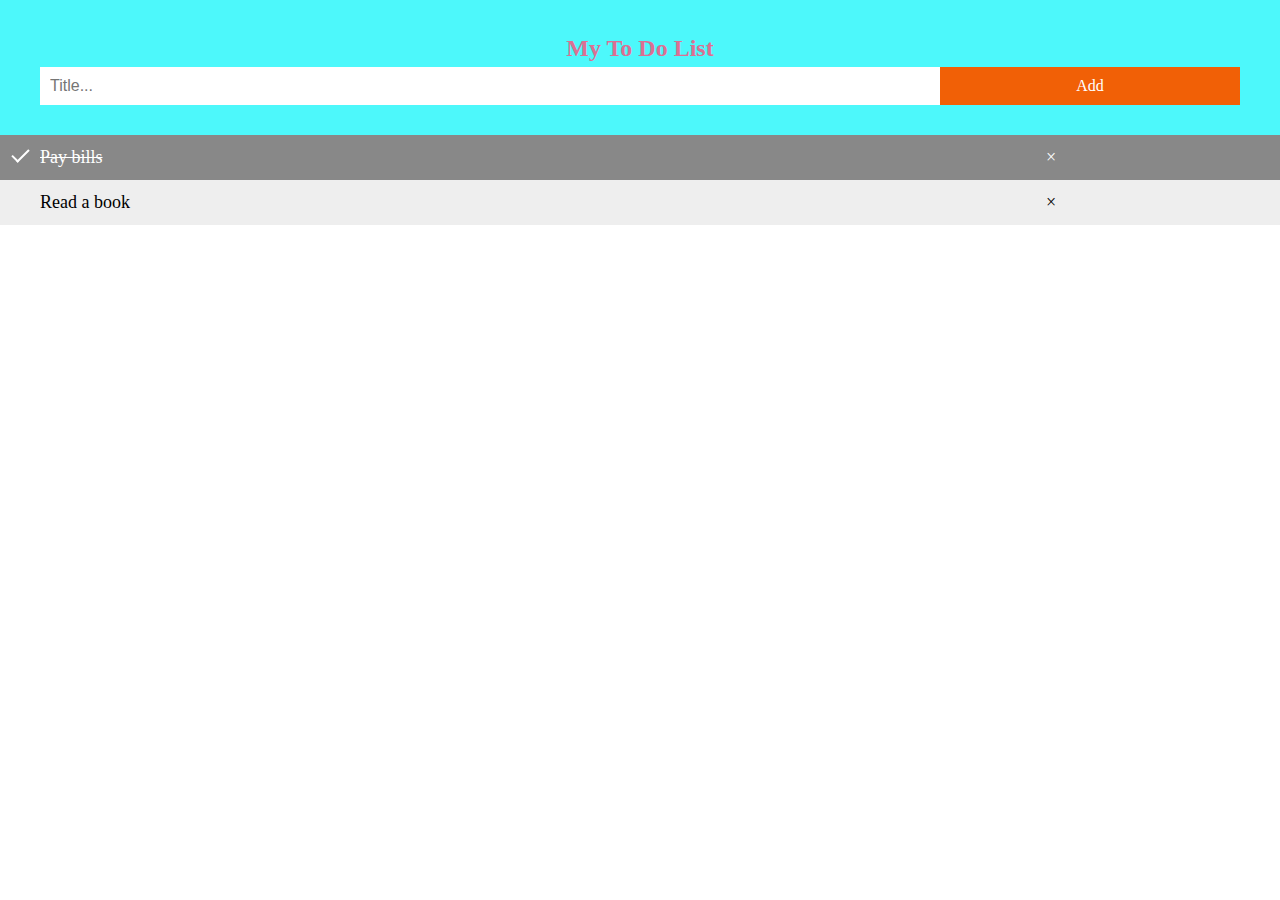
<file: index.html>
<!DOCTYPE html>
<html>
<head>
    <title>TO-DO LIST APP</title>
    <link rel="stylesheet" href="style.css">
</head>
<body>
  <div id="myDIV" class="header">
  <h2 style="margin:5px">My To Do List</h2>
  <input type="text" id="myInput" placeholder="Title...">
  <span onclick="newElement()" class="addBtn">Add</span>
</div>

<ul id="myUL">
  <li class="checked">Pay bills</li>
  <li>Read a book</li>
</ul>

<script>
// Create a "close" button and append it to each list item
var myNodelist = document.getElementsByTagName("LI");
var i;
for (i = 0; i < myNodelist.length; i++) {
  var span = document.createElement("SPAN");
  var txt = document.createTextNode("\u00D7");
  span.className = "close";
  span.appendChild(txt);
  myNodelist[i].appendChild(span);
}

// Click on a close button to hide the current list item
var close = document.getElementsByClassName("close");
var i;
for (i = 0; i < close.length; i++) {
  close[i].onclick = function() {
    var div = this.parentElement;
    div.style.display = "none";
  }
}

// Add a "checked" symbol when clicking on a list item
var list = document.querySelector('ul');
list.addEventListener('click', function(ev) {
  if (ev.target.tagName === 'LI') {
    ev.target.classList.toggle('checked');
  }
}, false);

// Create a new list item when clicking on the "Add" button
function newElement() {
  var li = document.createElement("li");
  var inputValue = document.getElementById("myInput").value;
  var t = document.createTextNode(inputValue);
  li.appendChild(t);
  if (inputValue === '') {
    alert("You must write something!");
  } else {
    document.getElementById("myUL").appendChild(li);
  }
  document.getElementById("myInput").value = "";

  var span = document.createElement("SPAN");
  var txt = document.createTextNode("\u00D7");
  span.className = "close";
  span.appendChild(txt);
  li.appendChild(span);

  for (i = 0; i < close.length; i++) {
    close[i].onclick = function() {
      var div = this.parentElement;
      div.style.display = "none";
    }
  }
}
</script>

</body>
</html>
</file>
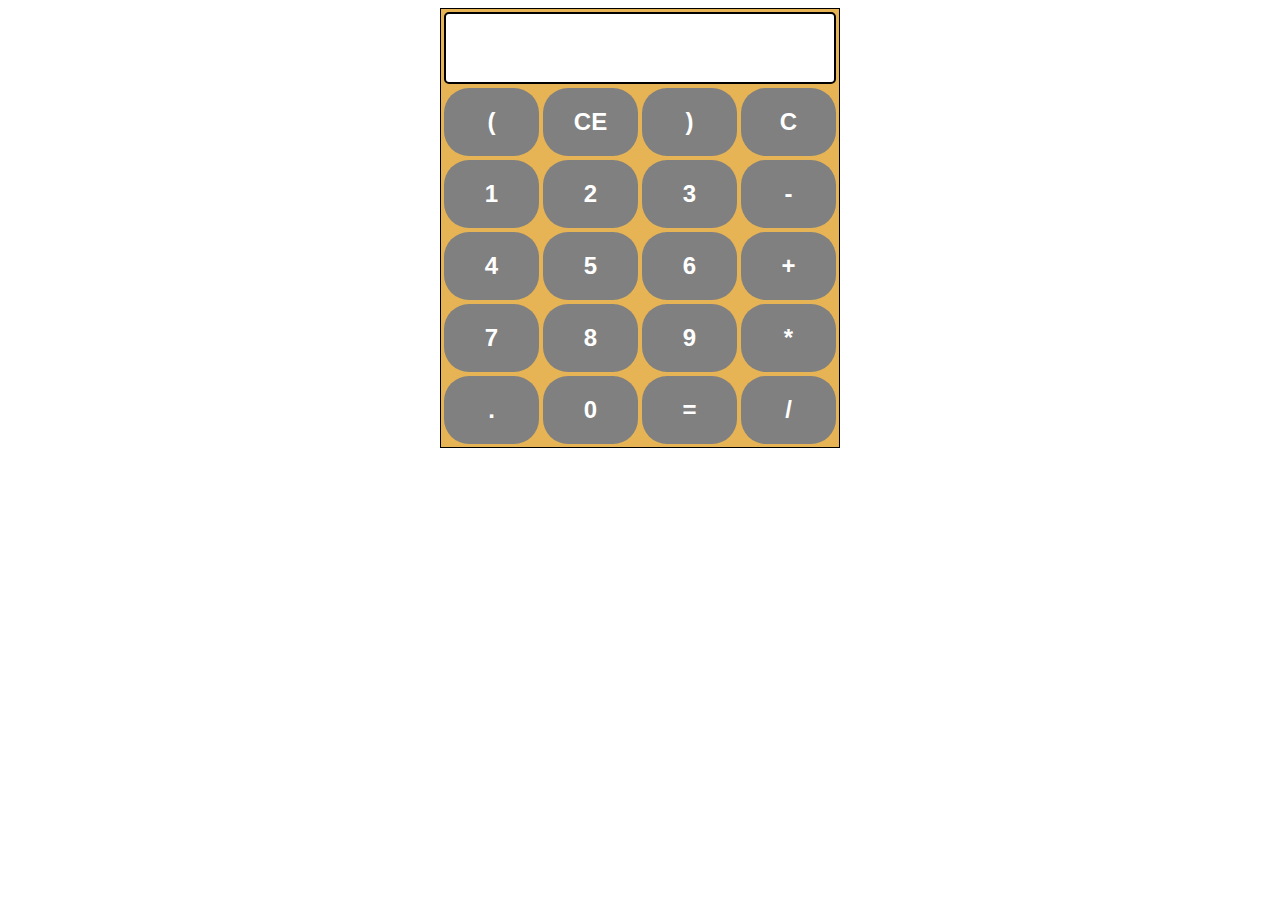
<file: Calculator.html>
<!DOCTYPE html>
<html>
    <head>
        <title>Calculator</title>
        <style>
            #calculator
            {
                background-color: rgb(230, 179, 85);
                margin-left: auto;
                margin-right: auto;
                border:1px solid black;
            }
            input[type="button"]
            {
                width:95px;
            padding: 20px 30px;
            background-color:grey;
            color: white;
            font-size: 24px;
            font-weight: bold;
            border: none;
            border-radius: 25px;
        }
         
        input[type="text"] {
            padding: 20px 30px;
            font-size: 24px;
            font-weight: bold;
            border: none;
            border-radius: 5px;
            border: 2px solid black;
        }
        </style>
    </head>
    <body>
        <table align="center" id="calculator">
            <tr>
                <td colspan="4"><input type="text" id="result"></td>
            </tr>
            <tr>
                <td><input type="button" value="(" onclick="display('(')" ></td>
                <td><input type="button" value="CE" onclick="clearLastEntered()"></td>
                <td><input type="button" value=")" onclick="display(')')"></td>
                <td><input type="button" value="C" onclick="clearScreen()"></td>
            </tr>
            <tr>
                <td><input type="button" value="1" onclick="display('1')"></td>
                <td><input type="button" value="2" onclick="display('2')"></td>
                <td><input type="button" value="3" onclick="display('3')"></td>
                <td><input type="button" value="-" onclick="display('-')"></td>
            </tr>
            <tr>
                <td><input type="button" value="4" onclick="display('4')"></td>
                <td><input type="button" value="5" onclick="display('5')"></td>
                <td><input type="button" value="6" onclick="display('6')"></td>
                <td><input type="button" value="+" onclick="display('+')"></td>
            </tr>
            <tr>
                <td><input type="button" value="7" onclick="display('7')"></td>
                <td><input type="button" value="8" onclick="display('8')"></td>
                <td><input type="button" value="9" onclick="display('9')"></td>
                <td><input type="button" value="*" onclick="display('*')"></td>
            </tr>
            <tr>
                <td><input type="button" value="." onclick="display('.')"></td>
                <td><input type="button" value="0" onclick="display('0')"></td>
                <td><input type="button" value="=" onclick="calculate()"></td>
                <td><input type="button" value="/" onclick="display('/')"></td>
            </tr>
        </table>
        <script type="text/javascript">
            function clearScreen() {
                document.getElementById("result").value = "";
            }

            function clearLastEntered(x) {
		 var str=document.getElementById("result");
		 str.value=str.value.slice(0,-1);
            }
 
            function display(value) {
                document.getElementById("result").value += value;
            }
 
            function calculate() {
                var p = document.getElementById("result").value;
                var q = eval(p);
                document.getElementById("result").value = q;
            }
        </script>
    </body>
</html>
</file>
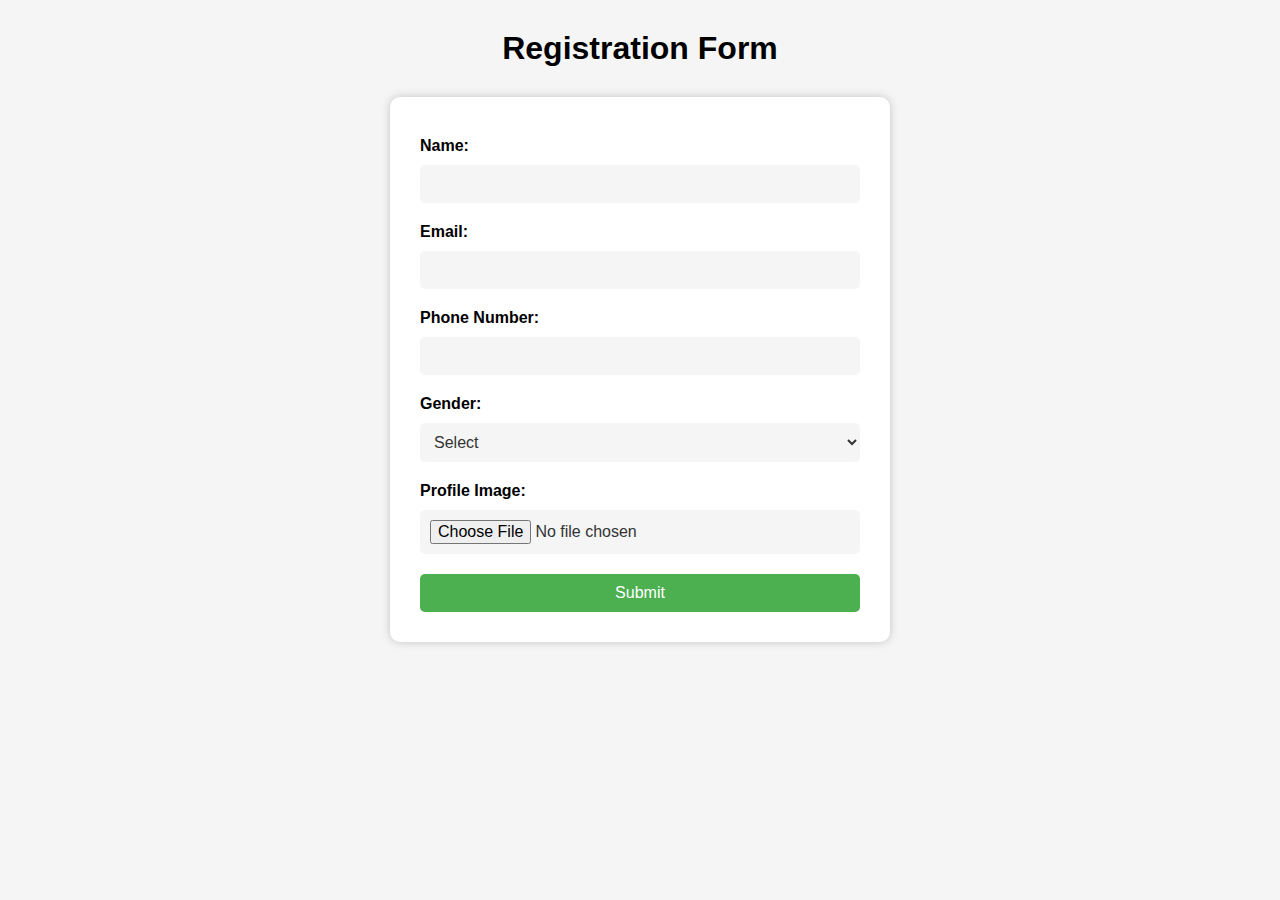
<file: registration.html>
<!DOCTYPE html>
<html>
  <head>
    <meta charset="UTF-8">
    <title>Registration Form</title>
    <link rel="stylesheet" href="style1.css">
  </head>
  <body>
    <h1>Registration Form</h1>
    <form id="registration-form">
      <label for="name">Name:</label>
      <input type="text" id="name" name="name" required>
      <label for="email">Email:</label>
      <input type="email" id="email" name="email" required>
      <label for="phone">Phone Number:</label>
      <input type="tel" id="phone" name="phone">
      <label for="gender">Gender:</label>
      <select id="gender" name="gender">
        <option value="">Select</option>
        <option value="male">Male</option>
        <option value="female">Female</option>
        <option value="other">Other</option>
      </select>
      <label for="profile-image">Profile Image:</label>
      <input type="file" id="profile-image" name="profile-image">
      <button type="submit">Submit</button>
    </form>
    <div id="registration-data"></div>

    <script>
      const form = document.getElementById('registration-form');
      const dataDiv = document.getElementById('registration-data');

      form.addEventListener('submit', function(e) {
        e.preventDefault();
        const formData = new FormData(form);
        const formProps = Object.fromEntries(formData.entries());
        const data = JSON.stringify(formProps, null, 2);
        const card = `
          <div class="card">
            <img src="https://via.placeholder.com/150" alt="Profile Image">
            <div class="card-body">
              <h2>${formProps.name}</h2>
              <p><strong>Email:</strong> ${formProps.email}</p>
              <p><strong>Phone:</strong> ${formProps.phone || 'N/A'}</p>
              <p><strong>Gender:</strong> ${formProps.gender || 'N/A'}</p>
            </div>
          </div>
        `;
        dataDiv.innerHTML = card;
        dataDiv.style.display = 'block';
        style1.display = 'none';
      });
    </script>
  </body>
</html>
</file>
<file: style.css>
*{
    margin: 0;
    min-width: 250px;
    box-sizing: border-box;
}
  h2{
    color: palevioletred;
  }

  ul {
    margin: 0;
    padding: 0;
  }
  
  ul li {
    cursor: pointer;
    position: relative;
    padding: 12px 8px 12px 40px;
    list-style-type: none;
    background: #eee;
    font-size: 18px;
    transition: 0.2s;
    
    -webkit-user-select: none;
    -moz-user-select: none;
    -ms-user-select: none;
    user-select: none;
  }
  
  ul li:nth-child(odd) {
    background: #f9f9f9;
  }
  
  ul li:hover {
    background: #ddd;
  }
  
  ul li.checked {
    background: #888;
    color: #fff;
    text-decoration: line-through;
  }
  
  ul li.checked::before {
    content: '';
    position: absolute;
    border-color: #fff;
    border-style: solid;
    border-width: 0 2px 2px 0;
    top: 10px;
    left: 16px;
    transform: rotate(45deg);
    height: 15px;
    width: 7px;
  }
  
  .close {
    position: absolute;
    right: 0;
    top: 0;
    padding: 12px 16px 12px 16px;
  }
  
  .close:hover {
    background-color:red;
    color: white;
  }
  
  .header {
    background-color: #4df8fb;
    padding: 30px 40px;
    color: white;
    text-align: center;
  }
  
  .header:after {
    content: "";
    display: table;
    clear: both;
  }
  
  input {
    margin: 0;
    border: none;
    border-radius: 0;
    width: 75%;
    padding: 10px;
    float: left;
    font-size: 16px;
  }
  
  .addBtn {
    padding: 10px;
    width: 25%;
    background: rgb(241, 96, 6);
    color: white;
    float: left;
    text-align: center;
    font-size: 16px;
    cursor: pointer;
    transition: 0.3s;
    border-radius: 0;
  }
  
  .addBtn:hover {
    background-color: #e83e0f;
  }
</file>
<file: style1.css>
* {
    box-sizing: border-box;
    margin: 0;
    padding: 0;
  }
  
  body {
    background-color: #f5f5f5;
    font-family: Arial, sans-serif;
  }
  
  h1 {
    text-align: center;
    margin: 30px 0;
  }
  
  form {
    width: 500px;
    margin: 0 auto;
    background-color: #fff;
    padding: 30px;
    border-radius: 10px;
    box-shadow: 0 0 10px rgba(0, 0, 0, 0.2);
  }
  
  label {
    display: block;
    margin: 10px 0;
    font-weight: bold;
  }
  
  input,
  select {
    display: block;
    width: 100%;
    padding: 10px;
    margin: 5px 0 20px;
    border: none;
    border-radius: 5px;
    background-color: #f5f5f5;
    color: #333;
    font-size: 16px;
  }
  
  button[type="submit"] {
    display: block;
    width: 100%;
    padding: 10px;
    margin-top: 20px;
    border: none;
    border-radius: 5px;
    background-color: #4CAF50;
    color: #fff;
    font-size: 16px;
    cursor: pointer;
  }
  
  .card {
    width: 500px;
    margin: 30px auto;
    background-color: #fff;
    padding: 30px;
    border-radius: 10px;
    box-shadow: 0 0 10px rgba(0, 0, 0, 0.2);
    display: flex;
    align-items: center;
  }
  
  .card img {
    width: 150px;
    height: 150px;
    border-radius: 50%;
    margin-right: 30px;
    object-fit: cover;
  }
  
  .card h2 {
    font-size: 24px;
    margin-bottom: 10px;
  }
  
  .card p {
    margin: 5px 0;
    font-size: 16px;
  }
  
  .card strong {
    font-weight: bold;
  }
</file>
